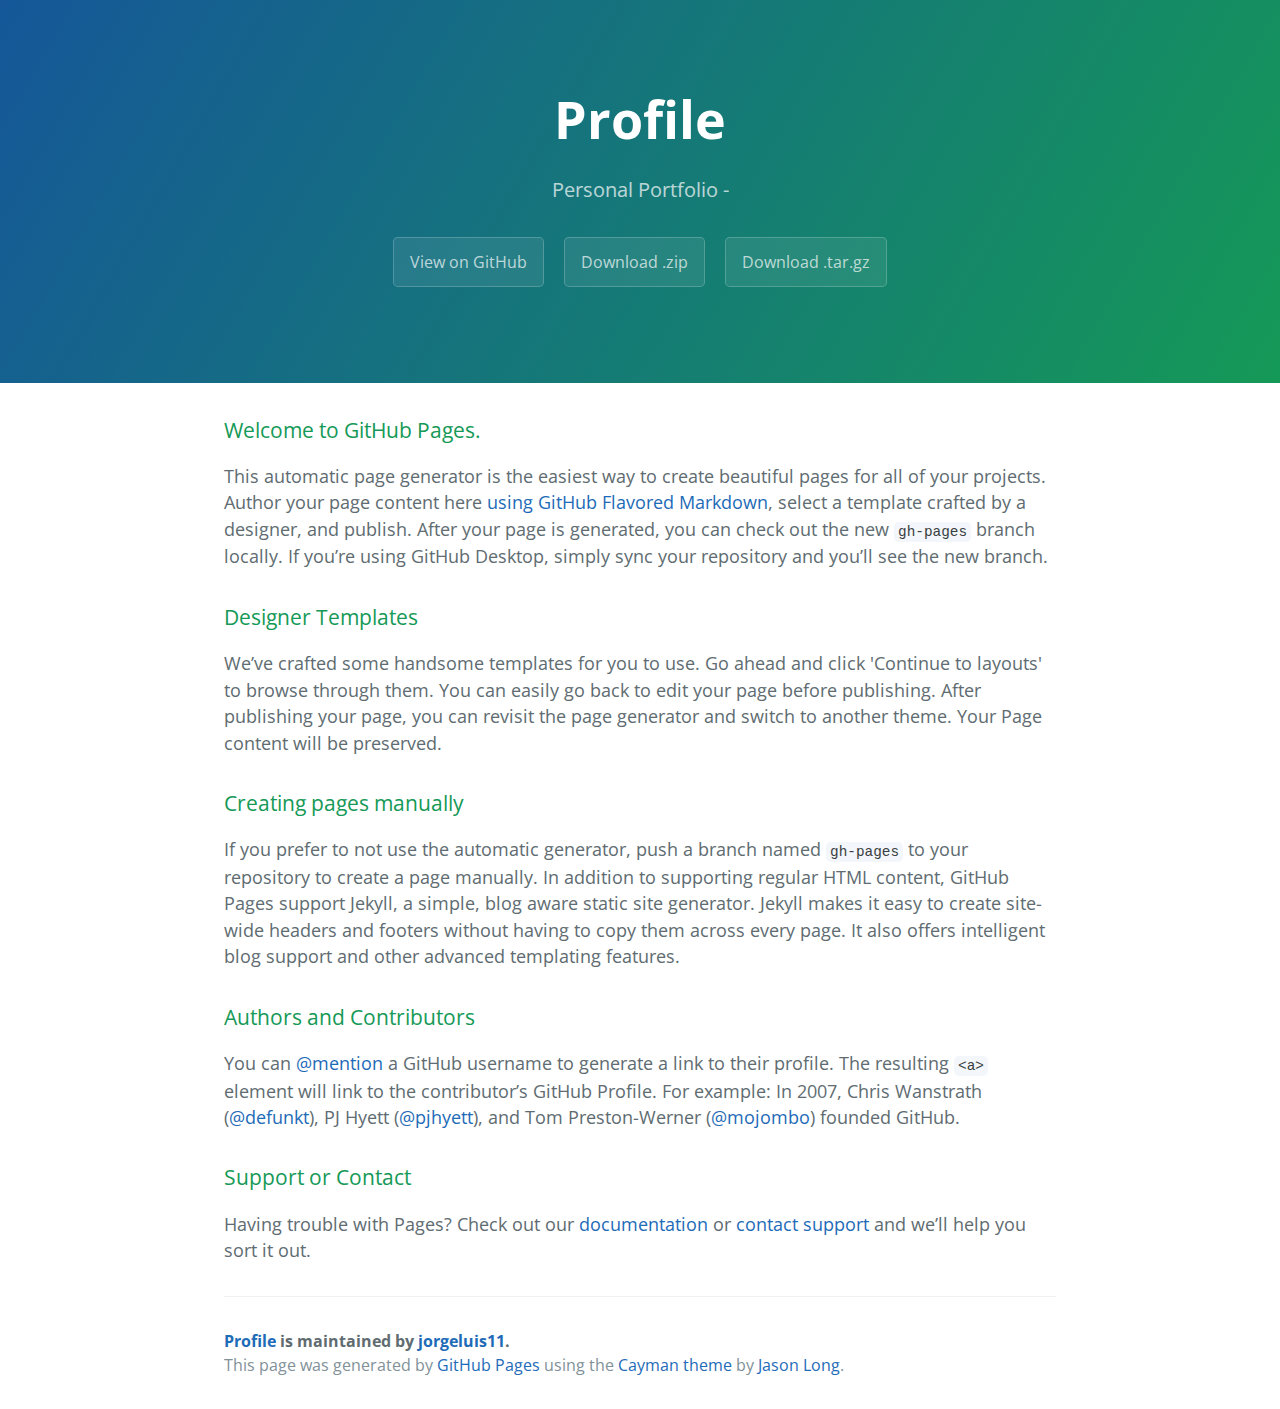
<file: index.html>
<!DOCTYPE html>
<html lang="en-us">
  <head>
    <meta charset="UTF-8">
    <title>Profile by jorgeluis11</title>
    <meta name="viewport" content="width=device-width, initial-scale=1">
    <link rel="stylesheet" type="text/css" href="stylesheets/normalize.css" media="screen">
    <link href='https://fonts.googleapis.com/css?family=Open+Sans:400,700' rel='stylesheet' type='text/css'>
    <link rel="stylesheet" type="text/css" href="stylesheets/stylesheet.css" media="screen">
    <link rel="stylesheet" type="text/css" href="stylesheets/github-light.css" media="screen">
  </head>
  <body>
    <section class="page-header">
      <h1 class="project-name">Profile</h1>
      <h2 class="project-tagline">Personal Portfolio -</h2>
      <a href="https://github.com/jorgeluis11/profile" class="btn">View on GitHub</a>
      <a href="https://github.com/jorgeluis11/profile/zipball/master" class="btn">Download .zip</a>
      <a href="https://github.com/jorgeluis11/profile/tarball/master" class="btn">Download .tar.gz</a>
    </section>

    <section class="main-content">
      <h3>
<a id="welcome-to-github-pages" class="anchor" href="#welcome-to-github-pages" aria-hidden="true"><span class="octicon octicon-link"></span></a>Welcome to GitHub Pages.</h3>

<p>This automatic page generator is the easiest way to create beautiful pages for all of your projects. Author your page content here <a href="https://guides.github.com/features/mastering-markdown/">using GitHub Flavored Markdown</a>, select a template crafted by a designer, and publish. After your page is generated, you can check out the new <code>gh-pages</code> branch locally. If you’re using GitHub Desktop, simply sync your repository and you’ll see the new branch.</p>

<h3>
<a id="designer-templates" class="anchor" href="#designer-templates" aria-hidden="true"><span class="octicon octicon-link"></span></a>Designer Templates</h3>

<p>We’ve crafted some handsome templates for you to use. Go ahead and click 'Continue to layouts' to browse through them. You can easily go back to edit your page before publishing. After publishing your page, you can revisit the page generator and switch to another theme. Your Page content will be preserved.</p>

<h3>
<a id="creating-pages-manually" class="anchor" href="#creating-pages-manually" aria-hidden="true"><span class="octicon octicon-link"></span></a>Creating pages manually</h3>

<p>If you prefer to not use the automatic generator, push a branch named <code>gh-pages</code> to your repository to create a page manually. In addition to supporting regular HTML content, GitHub Pages support Jekyll, a simple, blog aware static site generator. Jekyll makes it easy to create site-wide headers and footers without having to copy them across every page. It also offers intelligent blog support and other advanced templating features.</p>

<h3>
<a id="authors-and-contributors" class="anchor" href="#authors-and-contributors" aria-hidden="true"><span class="octicon octicon-link"></span></a>Authors and Contributors</h3>

<p>You can <a href="https://github.com/blog/821" class="user-mention">@mention</a> a GitHub username to generate a link to their profile. The resulting <code>&lt;a&gt;</code> element will link to the contributor’s GitHub Profile. For example: In 2007, Chris Wanstrath (<a href="https://github.com/defunkt" class="user-mention">@defunkt</a>), PJ Hyett (<a href="https://github.com/pjhyett" class="user-mention">@pjhyett</a>), and Tom Preston-Werner (<a href="https://github.com/mojombo" class="user-mention">@mojombo</a>) founded GitHub.</p>

<h3>
<a id="support-or-contact" class="anchor" href="#support-or-contact" aria-hidden="true"><span class="octicon octicon-link"></span></a>Support or Contact</h3>

<p>Having trouble with Pages? Check out our <a href="https://help.github.com/pages">documentation</a> or <a href="https://github.com/contact">contact support</a> and we’ll help you sort it out.</p>

      <footer class="site-footer">
        <span class="site-footer-owner"><a href="https://github.com/jorgeluis11/profile">Profile</a> is maintained by <a href="https://github.com/jorgeluis11">jorgeluis11</a>.</span>

        <span class="site-footer-credits">This page was generated by <a href="https://pages.github.com">GitHub Pages</a> using the <a href="https://github.com/jasonlong/cayman-theme">Cayman theme</a> by <a href="https://twitter.com/jasonlong">Jason Long</a>.</span>
      </footer>

    </section>

            <script type="text/javascript">
            var gaJsHost = (("https:" == document.location.protocol) ? "https://ssl." : "http://www.");
            document.write(unescape("%3Cscript src='" + gaJsHost + "google-analytics.com/ga.js' type='text/javascript'%3E%3C/script%3E"));
          </script>
          <script type="text/javascript">
            try {
              var pageTracker = _gat._getTracker("UA-49969090-2");
            pageTracker._trackPageview();
            } catch(err) {}
          </script>

  </body>
</html>
</file>
<file: stylesheets/stylesheet.css>
* {
  box-sizing: border-box; }

body {
  padding: 0;
  margin: 0;
  font-family: "Open Sans", "Helvetica Neue", Helvetica, Arial, sans-serif;
  font-size: 16px;
  line-height: 1.5;
  color: #606c71; }

a {
  color: #1e6bb8;
  text-decoration: none; }
  a:hover {
    text-decoration: underline; }

.btn {
  display: inline-block;
  margin-bottom: 1rem;
  color: rgba(255, 255, 255, 0.7);
  background-color: rgba(255, 255, 255, 0.08);
  border-color: rgba(255, 255, 255, 0.2);
  border-style: solid;
  border-width: 1px;
  border-radius: 0.3rem;
  transition: color 0.2s, background-color 0.2s, border-color 0.2s; }
  .btn + .btn {
    margin-left: 1rem; }

.btn:hover {
  color: rgba(255, 255, 255, 0.8);
  text-decoration: none;
  background-color: rgba(255, 255, 255, 0.2);
  border-color: rgba(255, 255, 255, 0.3); }

@media screen and (min-width: 64em) {
  .btn {
    padding: 0.75rem 1rem; } }

@media screen and (min-width: 42em) and (max-width: 64em) {
  .btn {
    padding: 0.6rem 0.9rem;
    font-size: 0.9rem; } }

@media screen and (max-width: 42em) {
  .btn {
    display: block;
    width: 100%;
    padding: 0.75rem;
    font-size: 0.9rem; }
    .btn + .btn {
      margin-top: 1rem;
      margin-left: 0; } }

.page-header {
  color: #fff;
  text-align: center;
  background-color: #159957;
  background-image: linear-gradient(120deg, #155799, #159957); }

@media screen and (min-width: 64em) {
  .page-header {
    padding: 5rem 6rem; } }

@media screen and (min-width: 42em) and (max-width: 64em) {
  .page-header {
    padding: 3rem 4rem; } }

@media screen and (max-width: 42em) {
  .page-header {
    padding: 2rem 1rem; } }

.project-name {
  margin-top: 0;
  margin-bottom: 0.1rem; }

@media screen and (min-width: 64em) {
  .project-name {
    font-size: 3.25rem; } }

@media screen and (min-width: 42em) and (max-width: 64em) {
  .project-name {
    font-size: 2.25rem; } }

@media screen and (max-width: 42em) {
  .project-name {
    font-size: 1.75rem; } }

.project-tagline {
  margin-bottom: 2rem;
  font-weight: normal;
  opacity: 0.7; }

@media screen and (min-width: 64em) {
  .project-tagline {
    font-size: 1.25rem; } }

@media screen and (min-width: 42em) and (max-width: 64em) {
  .project-tagline {
    font-size: 1.15rem; } }

@media screen and (max-width: 42em) {
  .project-tagline {
    font-size: 1rem; } }

.main-content :first-child {
  margin-top: 0; }
.main-content img {
  max-width: 100%; }
.main-content h1, .main-content h2, .main-content h3, .main-content h4, .main-content h5, .main-content h6 {
  margin-top: 2rem;
  margin-bottom: 1rem;
  font-weight: normal;
  color: #159957; }
.main-content p {
  margin-bottom: 1em; }
.main-content code {
  padding: 2px 4px;
  font-family: Consolas, "Liberation Mono", Menlo, Courier, monospace;
  font-size: 0.9rem;
  color: #383e41;
  background-color: #f3f6fa;
  border-radius: 0.3rem; }
.main-content pre {
  padding: 0.8rem;
  margin-top: 0;
  margin-bottom: 1rem;
  font: 1rem Consolas, "Liberation Mono", Menlo, Courier, monospace;
  color: #567482;
  word-wrap: normal;
  background-color: #f3f6fa;
  border: solid 1px #dce6f0;
  border-radius: 0.3rem; }
  .main-content pre > code {
    padding: 0;
    margin: 0;
    font-size: 0.9rem;
    color: #567482;
    word-break: normal;
    white-space: pre;
    background: transparent;
    border: 0; }
.main-content .highlight {
  margin-bottom: 1rem; }
  .main-content .highlight pre {
    margin-bottom: 0;
    word-break: normal; }
.main-content .highlight pre, .main-content pre {
  padding: 0.8rem;
  overflow: auto;
  font-size: 0.9rem;
  line-height: 1.45;
  border-radius: 0.3rem; }
.main-content pre code, .main-content pre tt {
  display: inline;
  max-width: initial;
  padding: 0;
  margin: 0;
  overflow: initial;
  line-height: inherit;
  word-wrap: normal;
  background-color: transparent;
  border: 0; }
  .main-content pre code:before, .main-content pre code:after, .main-content pre tt:before, .main-content pre tt:after {
    content: normal; }
.main-content ul, .main-content ol {
  margin-top: 0; }
.main-content blockquote {
  padding: 0 1rem;
  margin-left: 0;
  color: #819198;
  border-left: 0.3rem solid #dce6f0; }
  .main-content blockquote > :first-child {
    margin-top: 0; }
  .main-content blockquote > :last-child {
    margin-bottom: 0; }
.main-content table {
  display: block;
  width: 100%;
  overflow: auto;
  word-break: normal;
  word-break: keep-all; }
  .main-content table th {
    font-weight: bold; }
  .main-content table th, .main-content table td {
    padding: 0.5rem 1rem;
    border: 1px solid #e9ebec; }
.main-content dl {
  padding: 0; }
  .main-content dl dt {
    padding: 0;
    margin-top: 1rem;
    font-size: 1rem;
    font-weight: bold; }
  .main-content dl dd {
    padding: 0;
    margin-bottom: 1rem; }
.main-content hr {
  height: 2px;
  padding: 0;
  margin: 1rem 0;
  background-color: #eff0f1;
  border: 0; }

@media screen and (min-width: 64em) {
  .main-content {
    max-width: 64rem;
    padding: 2rem 6rem;
    margin: 0 auto;
    font-size: 1.1rem; } }

@media screen and (min-width: 42em) and (max-width: 64em) {
  .main-content {
    padding: 2rem 4rem;
    font-size: 1.1rem; } }

@media screen and (max-width: 42em) {
  .main-content {
    padding: 2rem 1rem;
    font-size: 1rem; } }

.site-footer {
  padding-top: 2rem;
  margin-top: 2rem;
  border-top: solid 1px #eff0f1; }

.site-footer-owner {
  display: block;
  font-weight: bold; }

.site-footer-credits {
  color: #819198; }

@media screen and (min-width: 64em) {
  .site-footer {
    font-size: 1rem; } }

@media screen and (min-width: 42em) and (max-width: 64em) {
  .site-footer {
    font-size: 1rem; } }

@media screen and (max-width: 42em) {
  .site-footer {
    font-size: 0.9rem; } }
</file>
<file: stylesheets/github-light.css>
/*
   Copyright 2014 GitHub Inc.

   Licensed under the Apache License, Version 2.0 (the "License");
   you may not use this file except in compliance with the License.
   You may obtain a copy of the License at

       http://www.apache.org/licenses/LICENSE-2.0

   Unless required by applicable law or agreed to in writing, software
   distributed under the License is distributed on an "AS IS" BASIS,
   WITHOUT WARRANTIES OR CONDITIONS OF ANY KIND, either express or implied.
   See the License for the specific language governing permissions and
   limitations under the License.

*/

.pl-c /* comment */ {
  color: #969896;
}

.pl-c1      /* constant, markup.raw, meta.diff.header, meta.module-reference, meta.property-name, support, support.constant, support.variable, variable.other.constant */,
.pl-s .pl-v /* string variable */ {
  color: #0086b3;
}

.pl-e  /* entity */,
.pl-en /* entity.name */ {
  color: #795da3;
}

.pl-s .pl-s1 /* string source */,
.pl-smi      /* storage.modifier.import, storage.modifier.package, storage.type.java, variable.other, variable.parameter.function */ {
  color: #333;
}

.pl-ent /* entity.name.tag */ {
  color: #63a35c;
}

.pl-k /* keyword, storage, storage.type */ {
  color: #a71d5d;
}

.pl-pds              /* punctuation.definition.string, string.regexp.character-class */,
.pl-s                /* string */,
.pl-s .pl-pse .pl-s1 /* string punctuation.section.embedded source */,
.pl-sr               /* string.regexp */,
.pl-sr .pl-cce       /* string.regexp constant.character.escape */,
.pl-sr .pl-sra       /* string.regexp string.regexp.arbitrary-repitition */,
.pl-sr .pl-sre       /* string.regexp source.ruby.embedded */ {
  color: #183691;
}

.pl-v /* variable */ {
  color: #ed6a43;
}

.pl-id /* invalid.deprecated */ {
  color: #b52a1d;
}

.pl-ii /* invalid.illegal */ {
  background-color: #b52a1d;
  color: #f8f8f8;
}

.pl-sr .pl-cce /* string.regexp constant.character.escape */ {
  color: #63a35c;
  font-weight: bold;
}

.pl-ml /* markup.list */ {
  color: #693a17;
}

.pl-mh        /* markup.heading */,
.pl-mh .pl-en /* markup.heading entity.name */,
.pl-ms        /* meta.separator */ {
  color: #1d3e81;
  font-weight: bold;
}

.pl-mq /* markup.quote */ {
  color: #008080;
}

.pl-mi /* markup.italic */ {
  color: #333;
  font-style: italic;
}

.pl-mb /* markup.bold */ {
  color: #333;
  font-weight: bold;
}

.pl-md /* markup.deleted, meta.diff.header.from-file */ {
  background-color: #ffecec;
  color: #bd2c00;
}

.pl-mi1 /* markup.inserted, meta.diff.header.to-file */ {
  background-color: #eaffea;
  color: #55a532;
}

.pl-mdr /* meta.diff.range */ {
  color: #795da3;
  font-weight: bold;
}

.pl-mo /* meta.output */ {
  color: #1d3e81;
}
</file>
